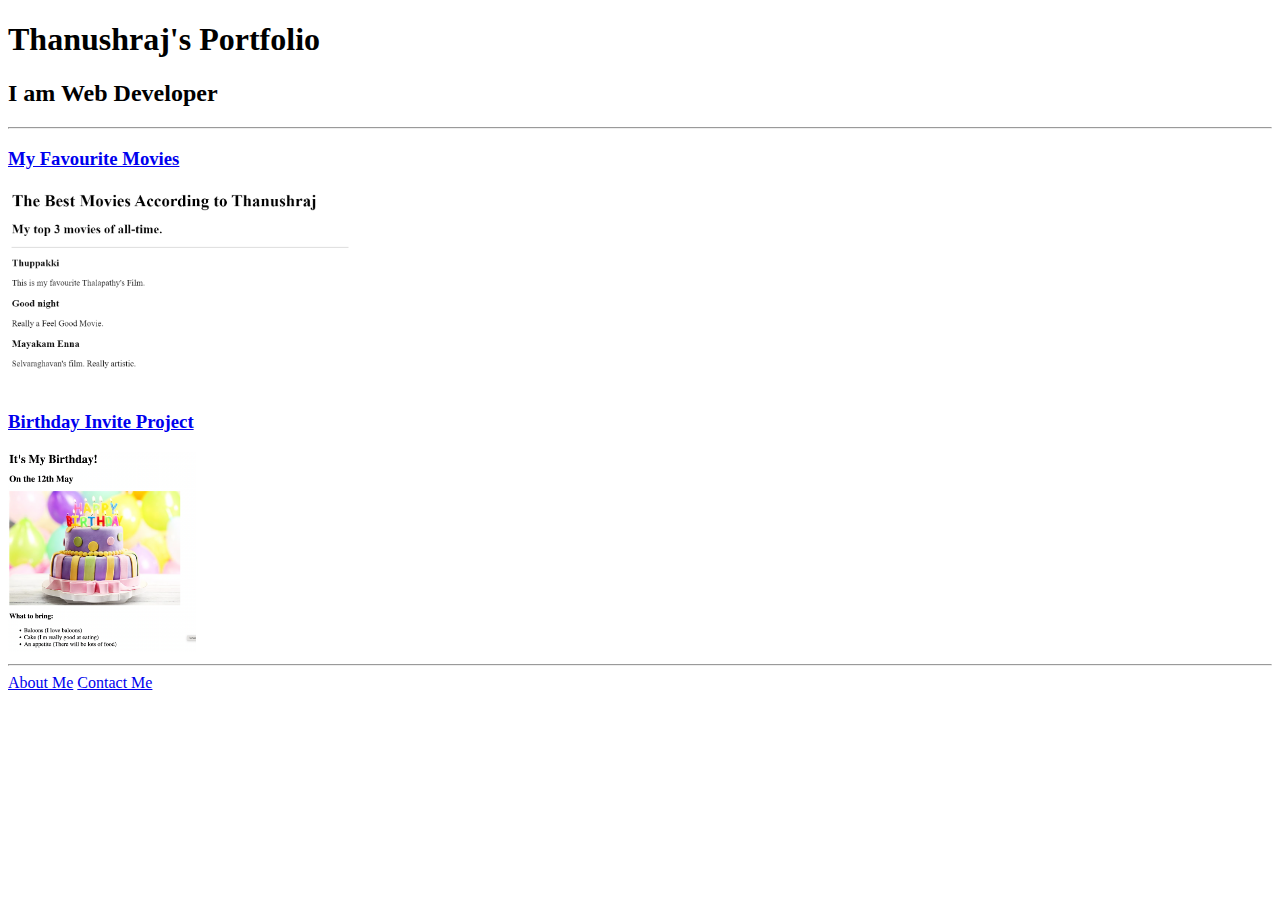
<file: 01 HTML Portfolio Website/index.html>
<!DOCTYPE html>
<html lang="en">
<head>
    <meta charset="UTF-8">
    <title>Thanushraj's Portfolio</title>
</head>
<body>
    <h1>Thanushraj's Portfolio</h1>
    <h2>I am Web Developer</h2>
    <hr />
    <h3><a href="movie-ranking.html">My Favourite Movies</a></h3>
    <img src="movie-ranking.png" height="200" alt="movie ranking project preview"/>
    <h3><a href="birthday-invite.html">Birthday Invite Project</a></h3>
    <img src="birthday-invite.png" height="200" alt="birthday invite project preview"/>
    <hr />
    <a href="about.html">About Me</a>
    <a href="contact.html">Contact Me</a>
</body>
</html>
</file>
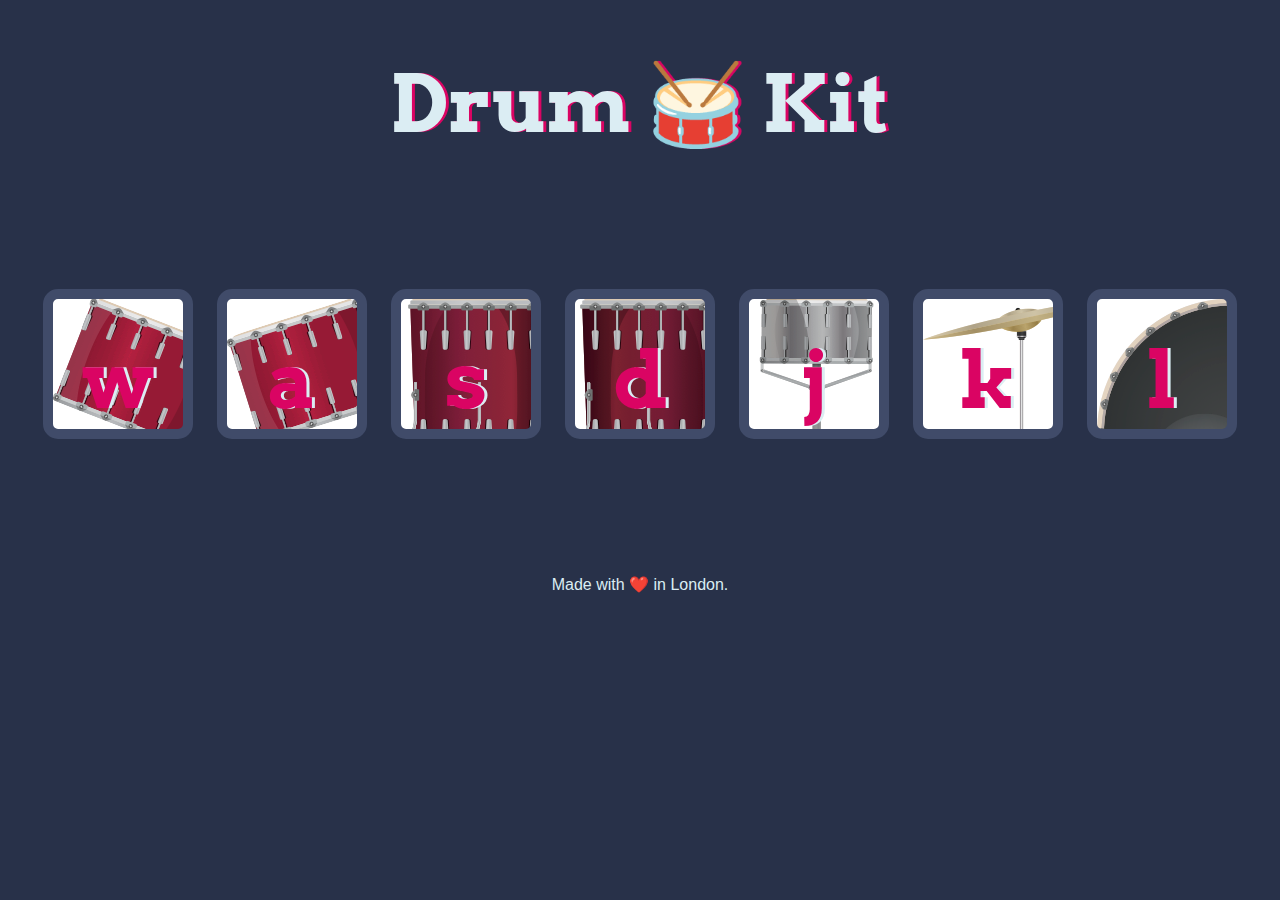
<file: 03 Drum Kit/index.html>
<!DOCTYPE html>
<html lang="en" dir="ltr">

<head>
  <meta charset="utf-8">
  <title>Drum Kit</title>
  <link rel="stylesheet" href="styles.css">
  <link href="https://fonts.googleapis.com/css?family=Arvo" rel="stylesheet">
</head>

<body>
  <h1 id="title">Drum 🥁 Kit</h1>
  <div class="set">
    <button class="w drum">w</button>
    <button class="a drum">a</button>
    <button class="s drum">s</button>
    <button class="d drum">d</button>
    <button class="j drum">j</button>
    <button class="k drum">k</button>
    <button class="l drum">l</button>
  </div>


<script src="index.js" charset="utf-8"></script>

<footer>
  Made with ❤️ in London.
</footer>
</body>
</html>
</file>
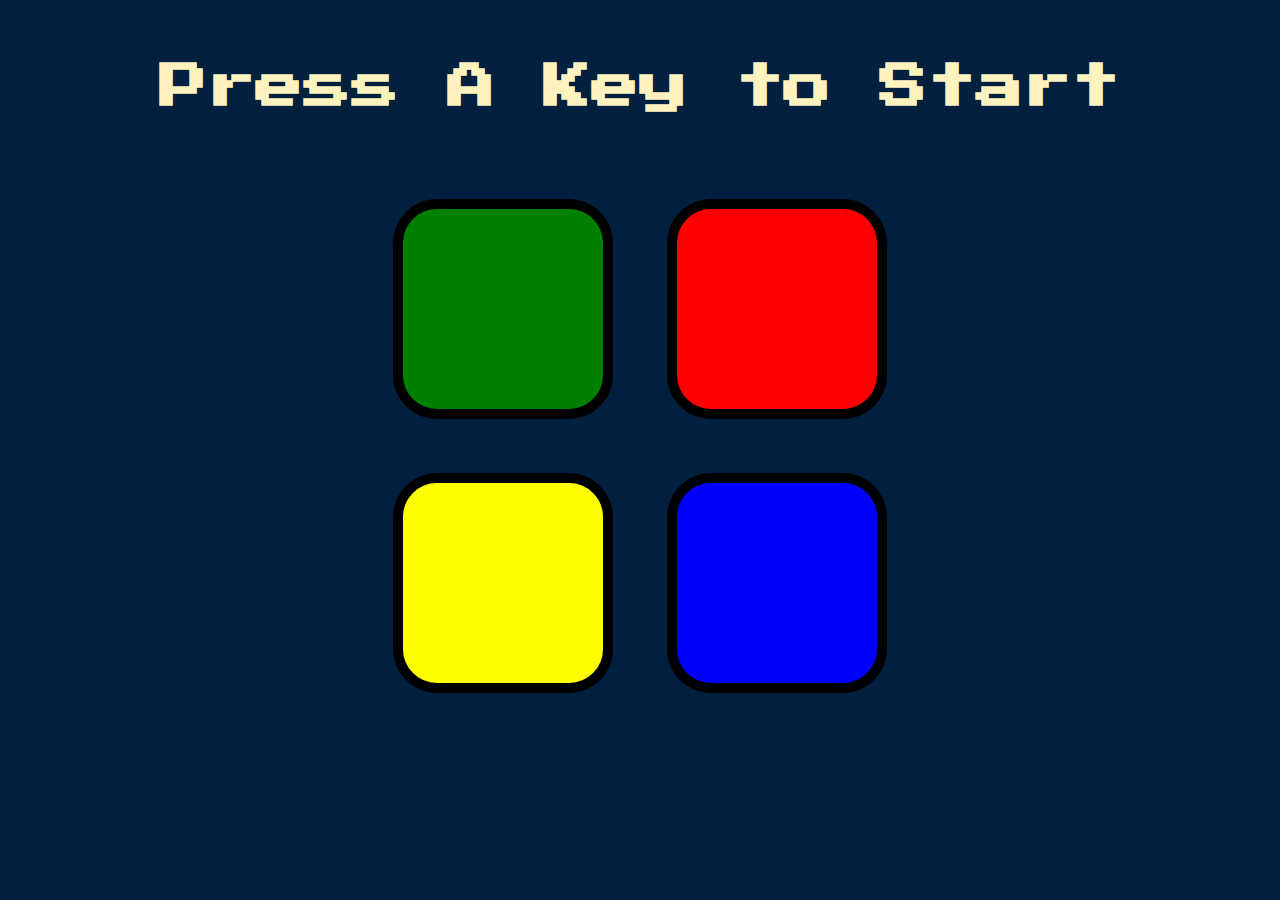
<file: 04 Simon Game/index.html>
<!DOCTYPE html>
<html lang="en" dir="ltr">

<head>
  <meta charset="utf-8">
  <title>Simon</title>
  <link rel="stylesheet" href="styles.css">
  <link href="https://fonts.googleapis.com/css?family=Press+Start+2P" rel="stylesheet">
</head>

<body>
  <h1 id="level-title">Press A Key to Start</h1>
  <div class="container">
    <div lass="row">

      <div type="button" id="green" class="btn green">

      </div>

      <div type="button" id="red" class="btn red">

      </div>
    </div>

    <div class="row">

      <div type="button" id="yellow" class="btn yellow">

      </div>
      <div type="button" id="blue" class="btn blue">

      </div>

    </div>

  </div>

  <script src="https://ajax.googleapis.com/ajax/libs/jquery/3.3.1/jquery.min.js"></script>
  <script src="game.js" charset="utf-8"></script>

</body>

</html>
</file>
<file: 03 Drum Kit/styles.css>
body {
  text-align: center;
  background-color: #283149;
}

h1 {
  font-size: 5rem;
  color: #DBEDF3;
  font-family: "Arvo", cursive;
  text-shadow: 3px 0 #DA0463;

}

footer {
  color: #DBEDF3;
  font-family: sans-serif;
}

.w {
  background-image: url("images/tom1.png");
}

.a {
  background-image: url("images/tom2.png");
}

.s {
  background-image: url("images/tom3.png");
}

.d {
  background-image: url("images/tom4.png");
}

.j {
  background-image: url("images/snare.png");
}

.k {
  background-image: url("images/crash.png");
}

.l {
  background-image: url("images/kick.png");
}

.set {
  margin: 10% auto;
}

.pressed {
  box-shadow: 0 3px 4px 0 #DBEDF3;
  opacity: 0.5;
}

.red {
  color: red;
}

.drum {
  outline: none;
  border: 10px solid #404B69;
  font-size: 5rem;
  font-family: 'Arvo', cursive;
  line-height: 2;
  font-weight: 900;
  color: #DA0463;
  text-shadow: 3px 0 #DBEDF3;
  border-radius: 15px;
  display: inline-block;
  width: 150px;
  height: 150px;
  text-align: center;
  margin: 10px;
  background-color: white;
}
</file>
<file: 04 Simon Game/styles.css>
body {
  text-align: center;
  background-color: #011F3F;
}

#level-title {
  font-family: 'Press Start 2P', cursive;
  font-size: 3rem;
  margin:  5%;
  color: #FEF2BF;
}

.container {
  display: block;
  width: 50%;
  margin: auto;

}

.btn {
  margin: 25px;
  display: inline-block;
  height: 200px;
  width: 200px;
  border: 10px solid black;
  border-radius: 20%;
}

.game-over {
  background-color: red;
  opacity: 0.8;
}

.red {
  background-color: red;
}

.green {
  background-color: green;
}

.blue {
  background-color: blue;
}

.yellow {
  background-color: yellow;
}

.pressed {
  box-shadow: 0 0 20px white;
  background-color: grey;
}
</file>
